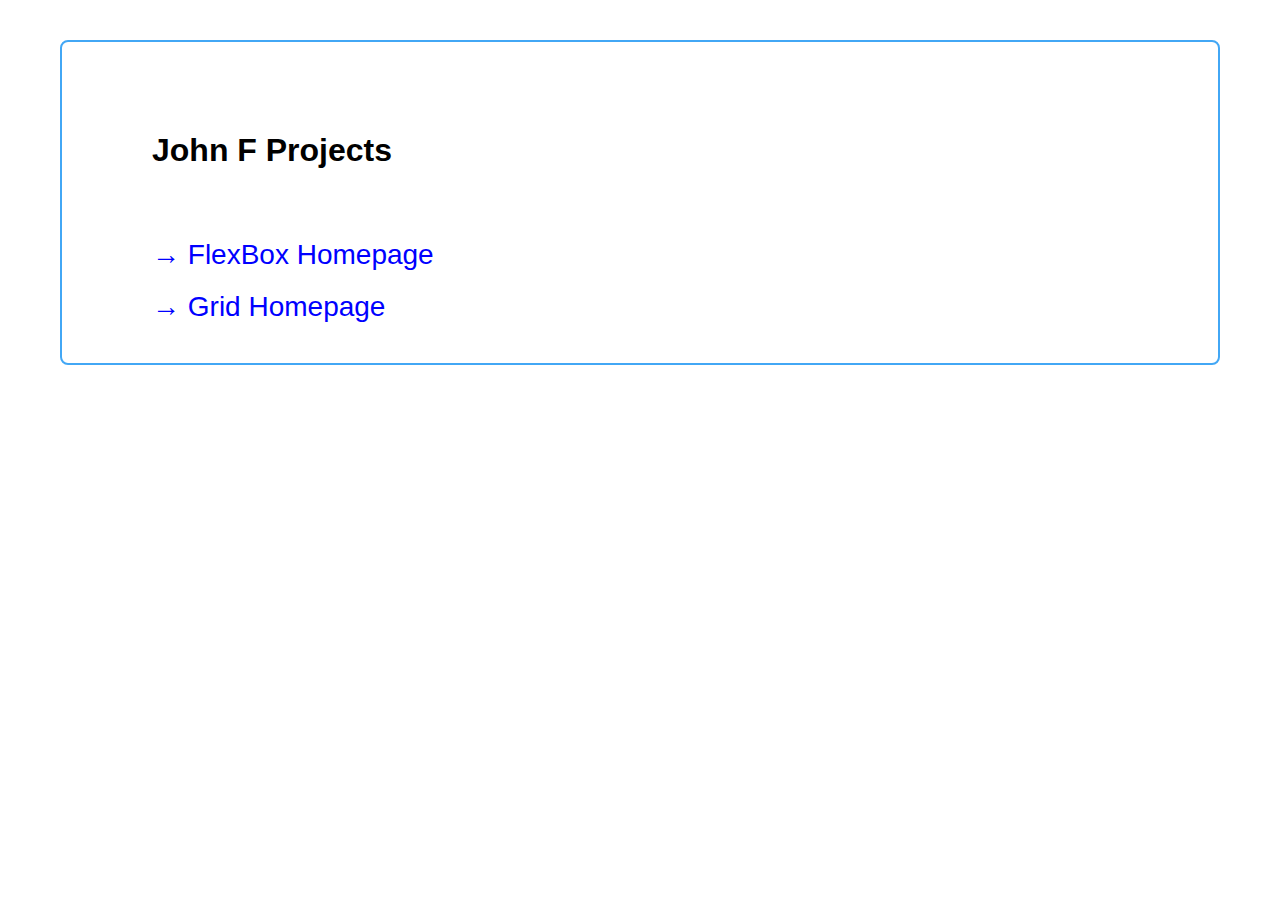
<file: index.html>
<!DOCTYPE html>
<html lang="en">
  <head>
    <meta charset="UTF-8" />
    <meta name="viewport" content="width=device-width, initial-scale=1.0" />
    <link rel="stylesheet" href="style.css" />
    <title>John's Portfolio</title>
  </head>
  <body>
    <div class="cards">
      <h1>John F Projects</h1>
      <ul>
        <li><a href="Website 1/index.html">&rarr; FlexBox Homepage</a></li>
        <li><a href="grid website/index.html">&rarr; Grid Homepage</a></li>
      </ul>
    </div>
  </body>
</html>
</file>
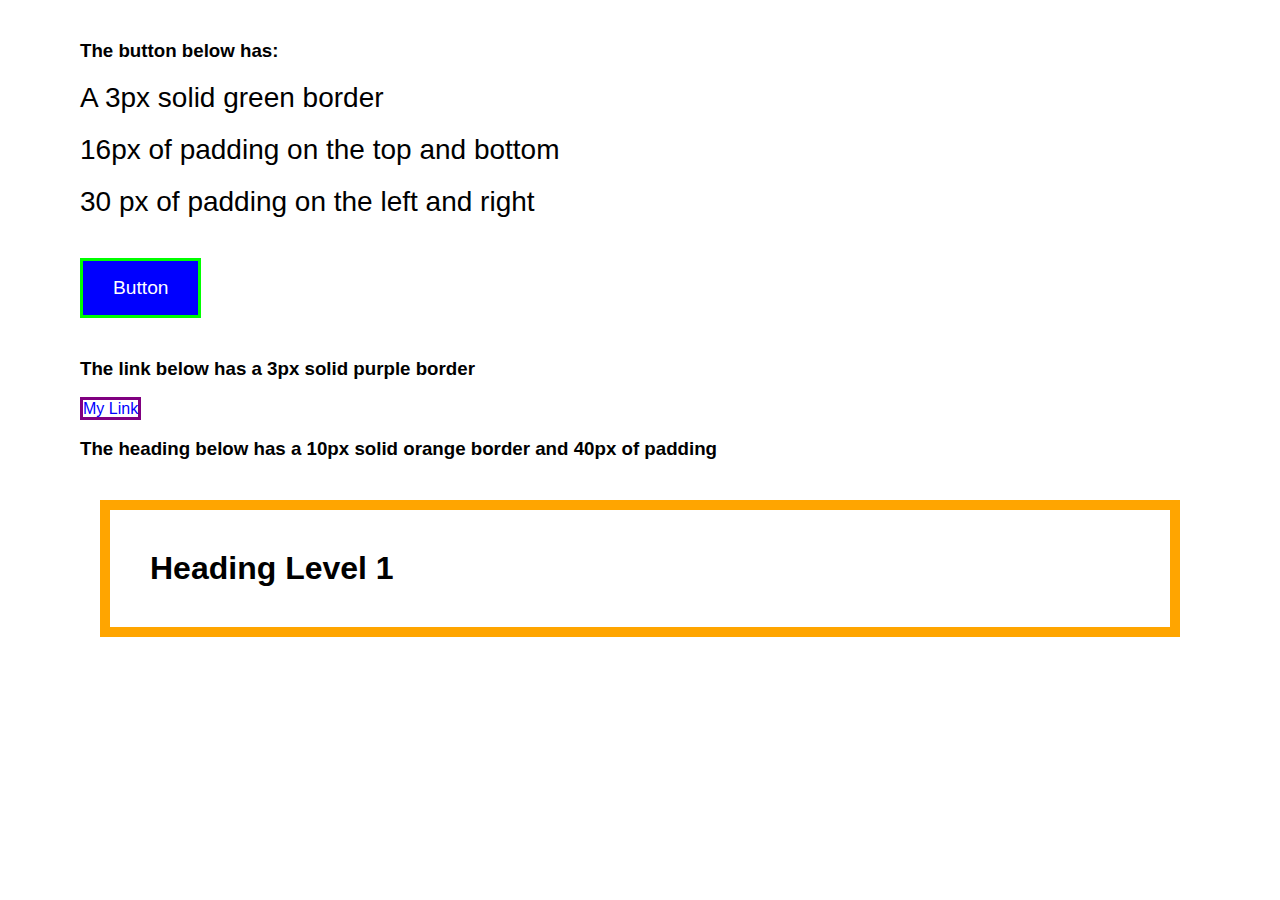
<file: exercise4.html>
<!DOCTYPE html>
<html lang="en">
  <head>
    <meta charset="UTF-8" />
    <meta name="viewport" content="width=device-width, initial-scale=1.0" />
    <title>Exercise 4</title>
    <link rel="stylesheet" type="text/css" href="style.css" />
  </head>
  <body>
    <header></header>
    <main>
      <h3>The button below has:</h3>
      <ul>
        <li>A 3px solid green border</li>
        <li>16px of padding on the top and bottom</li>
        <li>30 px of padding on the left and right</li>
      </ul>
      <button id="button1">Button</button>
      <h3>The link below has a 3px solid purple border</h3>
      <a class="link1" href="#">My Link</a>
      <h3>
        The heading below has a 10px solid orange border and 40px of padding
      </h3>
      <h1 class="orangepad">Heading Level 1</h1>
    </main>
    <footer></footer>
  </body>
</html>
</file>
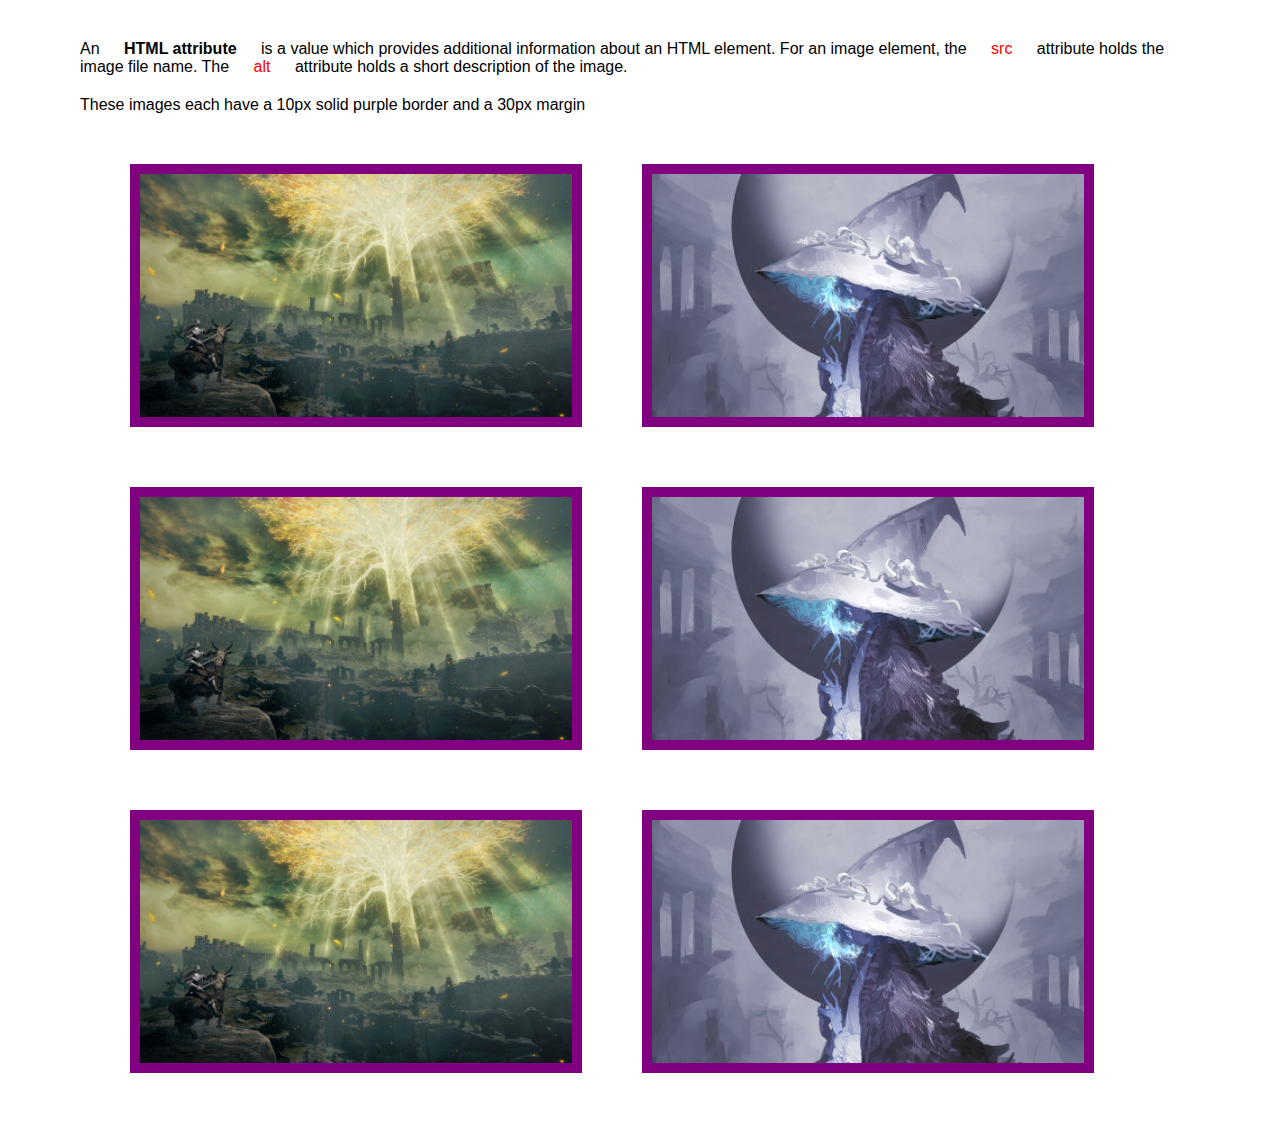
<file: exercise5.html>
<!DOCTYPE html>
<html lang="en">
  <head>
    <meta charset="UTF-8" />
    <meta name="viewport" content="width=device-width, initial-scale=1.0" />
    <title>Exercise 5</title>
    <link rel="stylesheet" type="text/css" href="style.css" />
  </head>
  <body>
    <header>
      <p>
        An <strong>HTML attribute</strong> is a value which provides additional
        information about an HTML element. For an image element, the 
        <span class="highlight">src</span> attribute holds the image file name. The <span class="highlight">alt</span> attribute holds a short description of the image.
        <p>These images each have a 10px solid purple border and a 30px margin</p>
      </p>
    </header>
    <main>
        <div id="photobucket">
            <ul>
                <li><img src="photo1.jpeg" alt="The Lands Between" /></li>
                <li><img src="photo2.jpg" alt="Princess Ranni" /></li>
                <li><img src="photo1.jpeg" alt="The Lands Between" /></li>
                <li><img src="photo2.jpg" alt="Princess Ranni" /></li>
                <li><img src="photo1.jpeg" alt="The Lands Between" /></li>
                <li><img src="photo2.jpg" alt="Princess Ranni" /></li>
            </ul>
        </div>
    </main>
    <footer></footer>
  </body>
</html>
</file>
<file: style.css>
* {
  margin: 20px;
  font-family: sans-serif;
}

#button1 {
  /* border-radius: 0; */
  border: 3px solid #0f0;
  padding: 16px 30px;
  font-size: larger;
  color: #fff;
  background: #00f;
}
.link1 {
  border: 3px solid #800080;
}
.orangepad {
  border: 10px solid #ffa500;
  padding: 40px;
}
.highlight {
  color: #f00;
}
#photobucket ul {
  list-style-type: none;
}
#photobucket li img {
  height: 40%;
  width: 40%;
  border: 10px solid #800080;
  margin: 30px;
  float: left;
}
.cards {
  padding: 20px 50px;
  border: 2px solid #42a7f5;
  border-radius: 8px;
}
h1 {
  padding: 30px 0;
  margin: 40px;
}
ul {
  list-style: none;
  font-size: 28px;
  margin: 0;
  padding: 0;
}
a {
  text-decoration: none;
  color: blue;
}
a:hover,
a:focus-visible {
  color: #fa57f4;
}
</file>
